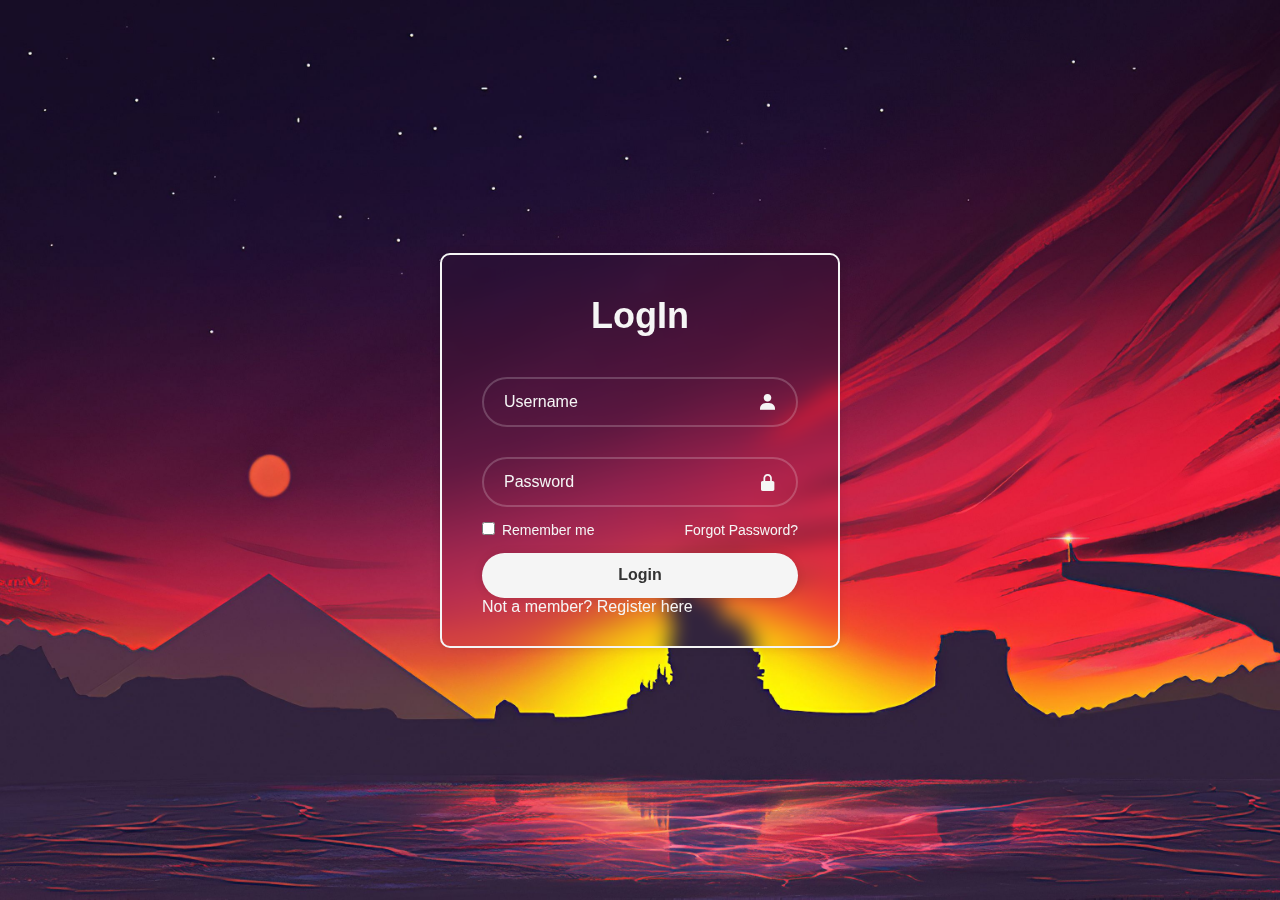
<file: P2/index.html>
<!DOCTYPE html>
<html lang="en">
<head>
    <meta charset="UTF-8">
    <meta name="viewport" content="width=device-width, initial-scale=1.0">
    <title>HiveTide</title>
    <link rel="stylesheet" href="style.css">
    <link href='https://unpkg.com/boxicons@2.1.4/css/boxicons.min.css' rel='stylesheet'> 
</head>
<body>
    
    <div class="wrapper">
        <form action="https://patpractica2.free.beeceptor.com" method="POST">
            <h1>LogIn</h1>
            <div class="input-box"> 
                <input type="text" placeholder="Username" required="">
                <i class='bx bxs-user'></i>
            </div>    
            <div class="input-box">
                <input type="password" placeholder="Password" required="">
                <i class='bx bxs-lock-alt'></i>
            </div>
            <div class="remember-forgot">
                <label>
                    <input type="checkbox"> Remember me
                </label>
                <a href="#">Forgot Password?</a>
            </div>
            <button type="submit" class="btn" formaction="pagina_destino.html">Login</button>
            <div class="register-link">
                <p>Not a member? <a href="signup.html">Register here</a></p>
            </div>
        </form>
    </div>
</body>
</html>
</file>
<file: P2/style.css>
*{
    font-family: 'Poppins', sans-serif;
    margin: 0;
    padding: 0;
    box-sizing: border-box;
 }

 body{
    background-color: #f5f5f5;
    display: flex;
    justify-content: center;
    align-items: center;
    height: 100vh;
    background: url('4ed93a925416e114dd4f9657e9121c1b.jpg');
    background-size: cover;
    background-position: center;
 }

 .wrapper{
    width: 400px;
    background-color: transparent;
    border: 2px solid #f5f5f5;
    color:#f5f5f5;
    border-radius: 10px;
    padding: 30px 40px;
    backdrop-filter: blur(10px);
    box-shadow: 0 0 10px rgba(0,0,0,.1);
 }

 .wrapper h1{
    text-align: center;
    padding: 10px;
    font-size: 36px;
 }

 .wrapper .input-box{
    position:relative;
    width: 100%;
    height: 50px;
    
    margin: 30px 0;
     
 }

 .input-box input{
    width: 100%;
    height: 100%;
    background-color: transparent;
    border: none;
    outline: none;
    border: 2px solid rgba(255,255,255,.2);
    border-radius: 40px;
    font-size: 16px;
    color: #f5f5f5;
    padding: 20px 45px 20px 20px;


 }

 .input-box input::placeholder{
    color: #f5f5f5;
    
 }

 .input-box i {
    position: absolute;
    right:  20px;
    top: 50%;
    transform: translateY(-50%);
    font-size: 20px;
 }

.wrapper .remember-forgot{
    display: flex;
    justify-content: space-between;
    font-size: 14px;
    margin: -15px 0 15px;

}

.remember-forgot input{
    color:#f5f5f5;
    margin-right: 3px;

}

.remember-forgot a{
    color: #f5f5f5;
    text-decoration: none;
}

.remember-forgot a:hover{
    text-decoration: underline;
} 

.wrapper .btn{
    width: 100%;
    height: 45px;
    background-color: #f5f5f5;
    border: none;
    outline: none;
    border-radius: 40px;
    box-shadow: 0 0 10px rgba(0,0,0,.1);
    cursor: pointer;
    font-size: 16px;
    color: #333;
    font-weight: 600;
    

}

.wrapper register-link{
    text-align: center;
    margin: 20px 0 15px;
    font-size: 14.5px;
}

.register-link p a{
    color: #f5f5f5;
    text-decoration: none;
}

.register-link p a:hover{
    text-decoration: underline;
}
</file>
